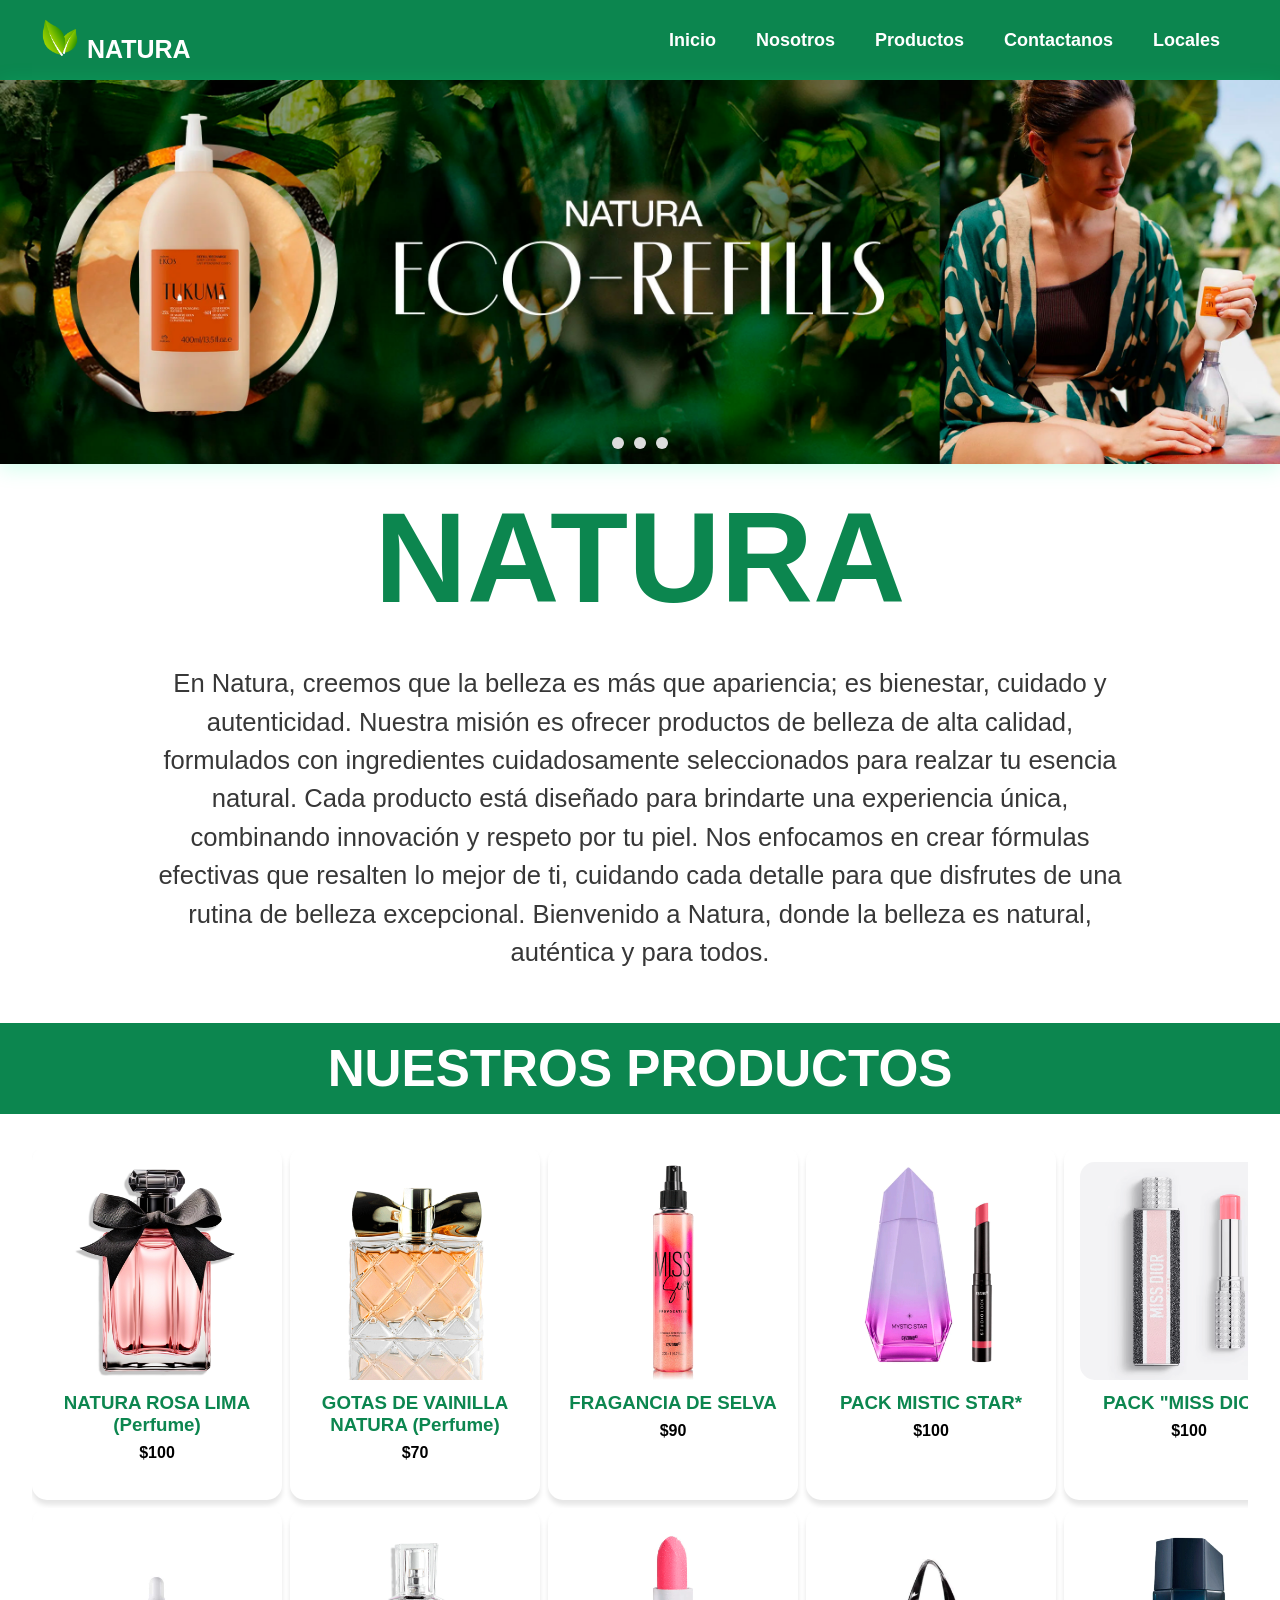
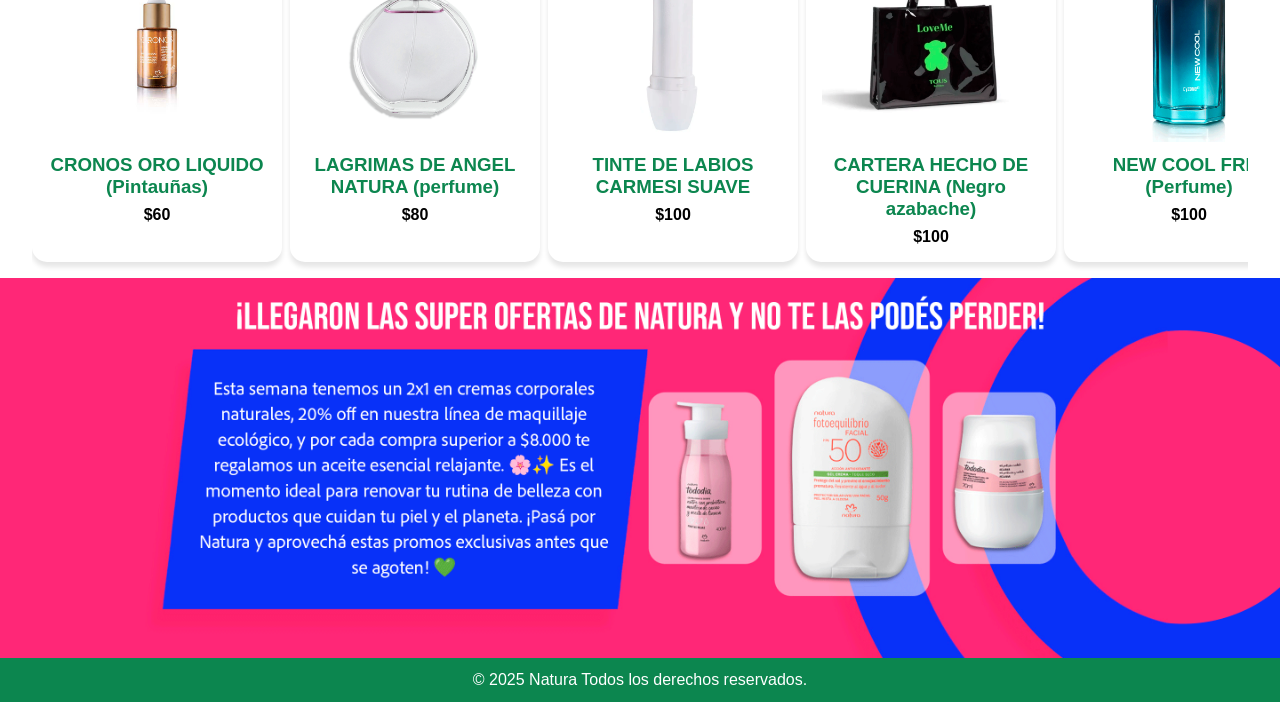
<file: index.html>
<!DOCTYPE html>
<html lang="es">
<head>
    <meta charset="UTF-8">
    <meta name="viewport" content="width=device-width, initial-scale=1.0">
    <title>NATURA</title>
    <link rel="stylesheet" href="style.css">
</head>
<body>
    
    <header>
        <div class="content">
            <div class="menu container">     
                <a href="index.html" class="logo"><img src="img/logo.png" alt="" width="40px" height=" 40px"> natura</a>
                <input type="checkbox" id="menu" />
                <label for="menu">
                    <img src="img/menu.png" class="menu-icono" alt="">
                </label>
                <nav class="navbar">
                    <ul>
                        <li><a href="index.html">Inicio</a></li>
                        <li><a href="nosotros.html">Nosotros</a></li>
                        <li><a href="Productos.html">Productos</a></li>
                        <li><a href="contactanos.html">Contactanos</a></li>
                        <li><a href="locales.html">Locales</a></li>
                    </ul>
                </nav>
            </div>
        </div>
    </header>


    <!-- carrusel-->

    <div class="carousel">

        <!-- Inputs -->
        <input type="radio" name="slides" id="slide1" checked>
        <input type="radio" name="slides" id="slide2">
        <input type="radio" name="slides" id="slide3">
      
        <!-- Imágenes -->
        <div class="slides">
          <div class="slide s1">
            <img src="img/banner.jpg" alt="Imagen 1">
          </div>
          <div class="slide">
            <img src="img/img2.png" alt="Imagen 2">
          </div>
          <div class="slide">
            <img src="img/img3.png" alt="Imagen 3">
          </div>
        </div>
      
        <!-- Controles -->
        <div class="navigation">
          <label for="slide1"></label>
          <label for="slide2"></label>
          <label for="slide3"></label>
        </div>
      
      </div>


     <div>
            <h1 class="titulo2">NATURA</h1>
            <h2 class="texto2">En Natura, creemos que la belleza es más que apariencia; es bienestar, cuidado y autenticidad. Nuestra misión es ofrecer productos de belleza de alta calidad, formulados con ingredientes cuidadosamente seleccionados para realzar tu esencia natural.

                Cada producto está diseñado para brindarte una experiencia única, combinando innovación y respeto por tu piel. Nos enfocamos en crear fórmulas efectivas que resalten lo mejor de ti, cuidando cada detalle para que disfrutes de una rutina de belleza excepcional.

                Bienvenido a Natura, donde la belleza es natural, auténtica y para todos.</h2>
     </div>

     <!--productos-->

     <header class="tienda_titulo">
        <h1>NUESTROS PRODUCTOS</h1>
    </header>
    
      <section class="carousel-section-2">
        
        <div class="carousel-2">
          <!-- Producto 1 -->
          <div class="producto">
            <a href="/Productos.html">
                <img src="img/p1.jpg" alt="Producto 1">
                <h3>NATURA ROSA LIMA (Perfume)</h3>
                <span>$100</span>
            </a>
          </div>
          <!-- Producto 2 -->
          <div class="producto">
            <a href="/Productos.html">
                <img src="img/p2.jpg" alt="Producto 2">
                <h3>CRONOS ORO LIQUIDO (Pintauñas)</h3>
                <span>$60</span>
            </a>
          </div>
          <!-- Producto 3 -->
          <div class="producto">
            <a href="/Productos.html">
                <img src="img/p3.png" alt="Producto 3">
                <h3>GOTAS DE VAINILLA NATURA (Perfume)</h3>
                <span>$70</span>
            </a>
          </div>
          <!-- Producto 4 -->
          <div class="producto">
            <a href="/Productos.html">
                <img src="img/p4.png" alt="Producto 4">
                <h3>LAGRIMAS DE ANGEL NATURA (perfume)</h3>
                <span>$80</span>
            </a>
          </div>
          <!-- Producto 5 -->
          <div class="producto">
            <a href="/Productos.html">
                <img src="img/p5.png" alt="Producto 5">
                <h3>FRAGANCIA DE SELVA</h3>
                <span>$90</span>
            </a>
          </div>
          <!-- Producto 6 -->
          <div class="producto">
            <a href="/Productos.html">
                <img src="img/p6.png" alt="Producto 6">
                <h3>TINTE DE LABIOS CARMESI SUAVE</h3>
                <span>$100</span>
            </a>
          </div>
          <!-- Producto 7 -->
          <div class="producto">
            <a href="/Productos.html">
                <img src="img/p7.png" alt="Producto 7">
                <h3>PACK MISTIC STAR*</h3>
                <span>$100</span>
            </a>
          </div>
          <!-- Producto 8 -->
          <div class="producto">
            <a href="/Productos.html">
                <img src="img/p8.png" alt="Producto 8">
                <h3>CARTERA HECHO DE CUERINA (Negro azabache)</h3>
                <span>$100</span>
            </a>
          </div>
          <!-- Producto 9 -->
          <div class="producto">
            <a href="/Productos.html">
                <img src="img/p9.png" alt="Producto 9">
                <h3>PACK "MISS DIOR"</h3>
                <span>$100</span>
            </a>
          </div>
          <!-- Producto 10 -->
          <div class="producto">
            <a href="/Productos.html">
                <img src="img/p10.png" alt="Producto 10">
                <h3>NEW COOL FRIO (Perfume)</h3>
                <span>$100</span>
            </a>
          </div>
        </div>
      </section>

     <!--baner-->

    <div class="banner">
        <img src="img/img3.png" alt="" height="100%" width="100%">
    </div>

     <footer class="coopyrigth">
        <center>
            <p>&copy; 2025 Natura Todos los derechos reservados.</p>
        </center>
    </footer>
</body>
</html>
</file>
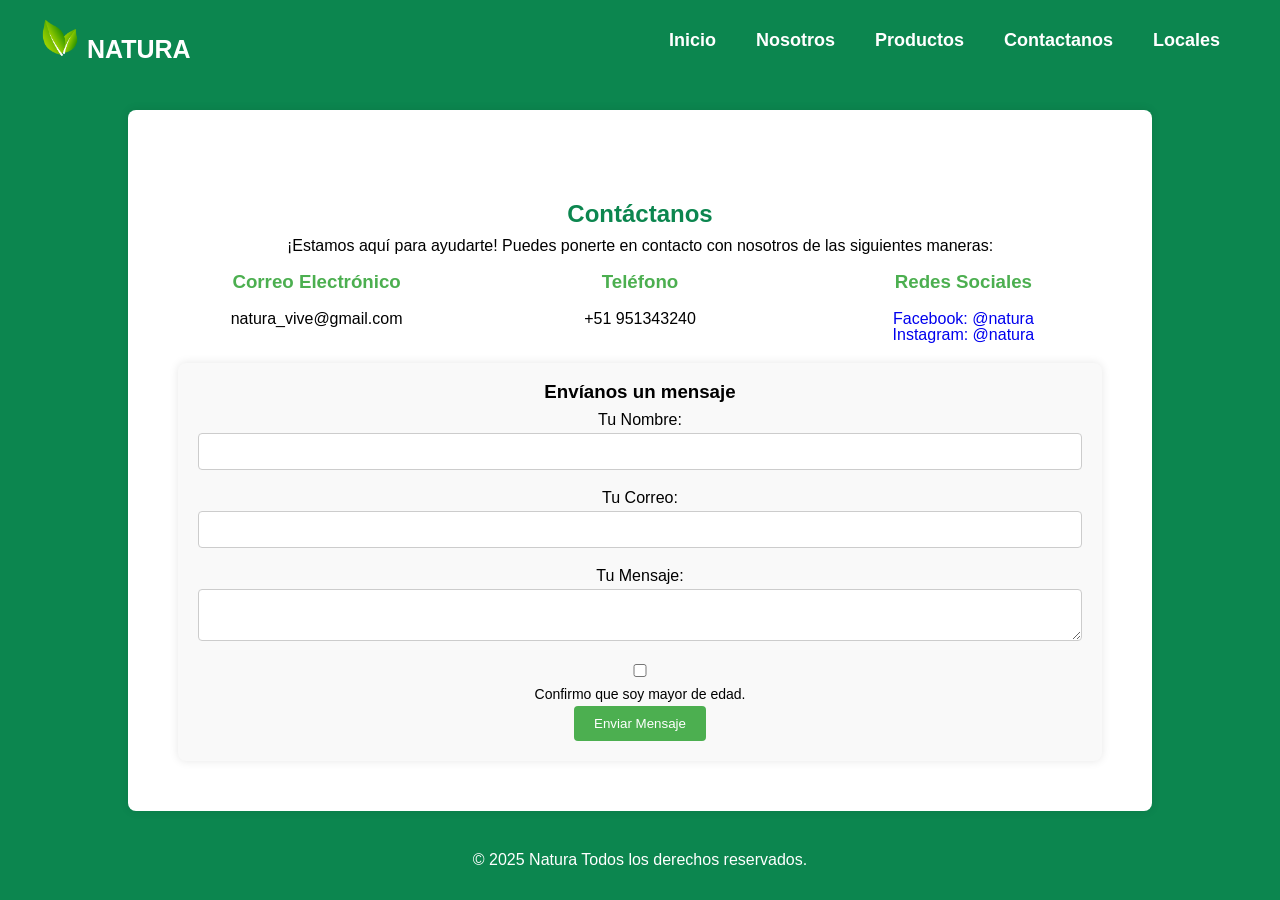
<file: contactanos.html>
<!DOCTYPE html>
<html lang="en">
<head>
    <meta charset="UTF-8">
    <meta name="viewport" content="width=device-width, initial-scale=1.0">
    <title>Document</title>
    <link rel="stylesheet" href="style_contactanos.css">
</head>
<body>
    
      
    <header>
        <div class="content">
            <div class="menu container">     
                <a href="index.html" class="logo"><img src="img/logo.png" alt="" width="40px" height=" 40px"> natura</a>
                <input type="checkbox" id="menu" />
                <label for="menu">
                    <img src="img/menu.png" class="menu-icono" alt="">
                </label>
                <nav class="navbar">
                    <ul>
                        <li><a href="index.html">Inicio</a></li>
                        <li><a href="nosotros.html">Nosotros</a></li>
                        <li><a href="Productos.html">Productos</a></li>
                        <li><a href="contactanos.html">Contactanos</a></li>
                        <li><a href="locales.html">Locales</a></li>
                    </ul>
                </nav>
            </div>
        </div>
    </header>

    <section id="contacto">
        <h2>Contáctanos</h2>
        <p>¡Estamos aquí para ayudarte! Puedes ponerte en contacto con nosotros de las siguientes maneras:</p>
        
        <div class="medios">
            <div class="medio">
                <h3>Correo Electrónico</h3>
                <p>natura_vive@gmail.com</p>
            </div>
            <div class="medio">
                <h3>Teléfono</h3>
                <p>+51 951343240</p>
            </div>
            <div class="medio">
                <h3>Redes Sociales</h3>
                <p><a href="https://www.facebook.com/natura.peru/?locale=es_LA">Facebook: @natura</a></p>
                <p><a href="https://www.instagram.com/natura.peru/?hl=es">Instagram: @natura</a></p>
            </div>
        </div>

        <div class="formulario">
            <h3>Envíanos un mensaje</h3>
            <form id="contactForm" action="#" method="post" onsubmit="return validarFormulario()">
                <label for="nombre">Tu Nombre:</label>
                <input type="text" id="nombre" name="nombre" required>

                <label for="email">Tu Correo:</label>
                <input type="email" id="email" name="email" required>

                <label for="mensaje">Tu Mensaje:</label>
                <textarea id="mensaje" name="mensaje" required></textarea>

                <!-- Checkbox para confirmar mayor de edad -->
                <div class="checkbox-container">
                    <label>
                        <input type="checkbox" id="mayorEdad" name="mayorEdad">
                        Confirmo que soy mayor de edad.
                    </label>
                </div>

                <button type="submit">Enviar Mensaje</button>
            </form>
        </div>

    </section>

    <script>
        function validarFormulario() {
            const checkbox = document.getElementById('mayorEdad');
            if (!checkbox.checked) {
                alert('PORFAVOR CONFIRMA TU EDAD');
                return false;  // Evita que el formulario se envíe
            }
            return true;  // Permite que el formulario se envíe
        }
    </script>

    <footer class="coopyrigth">
        <center>
            <p>&copy; 2025 Natura Todos los derechos reservados.</p>
        </center>
    </footer>

</body>
</html>
</file>
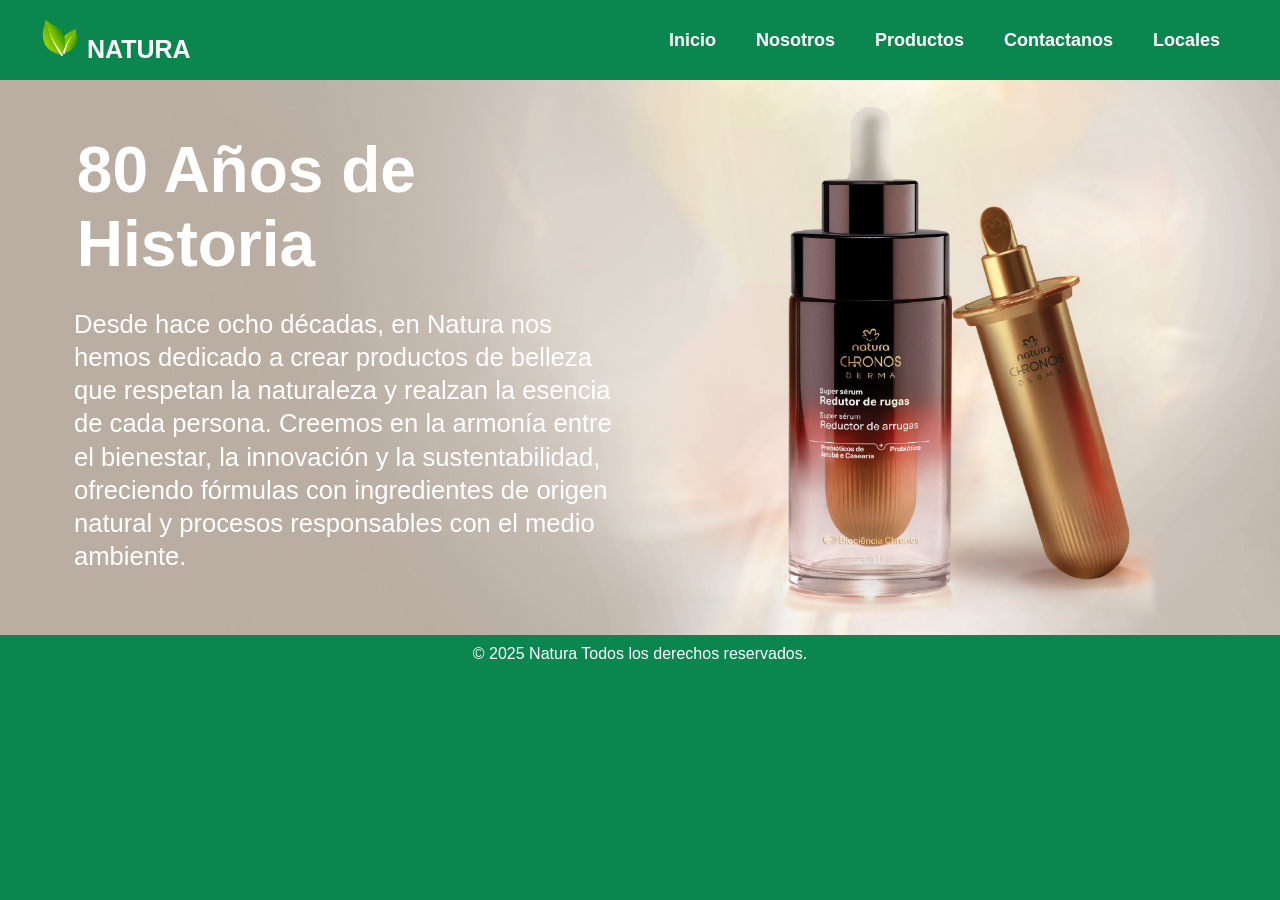
<file: nosotros.html>
<!DOCTYPE html>
<html lang="es">
<head>
    <meta charset="UTF-8">
    <meta name="viewport" content="width=device-width, initial-scale=1.0">
    <title>menus</title>
    <link rel="stylesheet" href="style_nosotros.css">
</head>
<body>
     
    <header>
        <div class="content">
            <div class="menu container">     
                <a href="index.html" class="logo"><img src="img/logo.png" alt="" width="40px" height=" 40px"> natura</a>
                <input type="checkbox" id="menu" />
                <label for="menu">
                    <img src="img/menu.png" class="menu-icono" alt="">
                </label>
                <nav class="navbar">
                    <ul>
                        <li><a href="index.html">Inicio</a></li>
                        <li><a href="nosotros.html">Nosotros</a></li>
                        <li><a href="Productos.html">Productos</a></li>
                        <li><a href="contactanos.html">Contactanos</a></li>
                        <li><a href="locales.html">Locales</a></li>
                    </ul>
                </nav>
            </div>
        </div>
    </header>
    
    <div class="contenedor">
            <img src="img/nosotros1.jpg" alt="img/nosotros1.jpg" height="100%" width="100%">
            <p class="texto1">80 Años de Historia</p>
            <p class="texto3">Desde hace ocho décadas, en Natura nos hemos dedicado a crear productos de belleza que respetan la naturaleza y realzan la esencia de cada persona. Creemos en la armonía entre el bienestar, la innovación y la sustentabilidad, ofreciendo fórmulas con ingredientes de origen natural y procesos responsables con el medio ambiente.</p>
            
    </div>

    <footer class="coopyrigth">
        <center>
            <p>&copy; 2025 Natura Todos los derechos reservados.</p>
        </center>
    </footer>

</body>
</html>
</file>
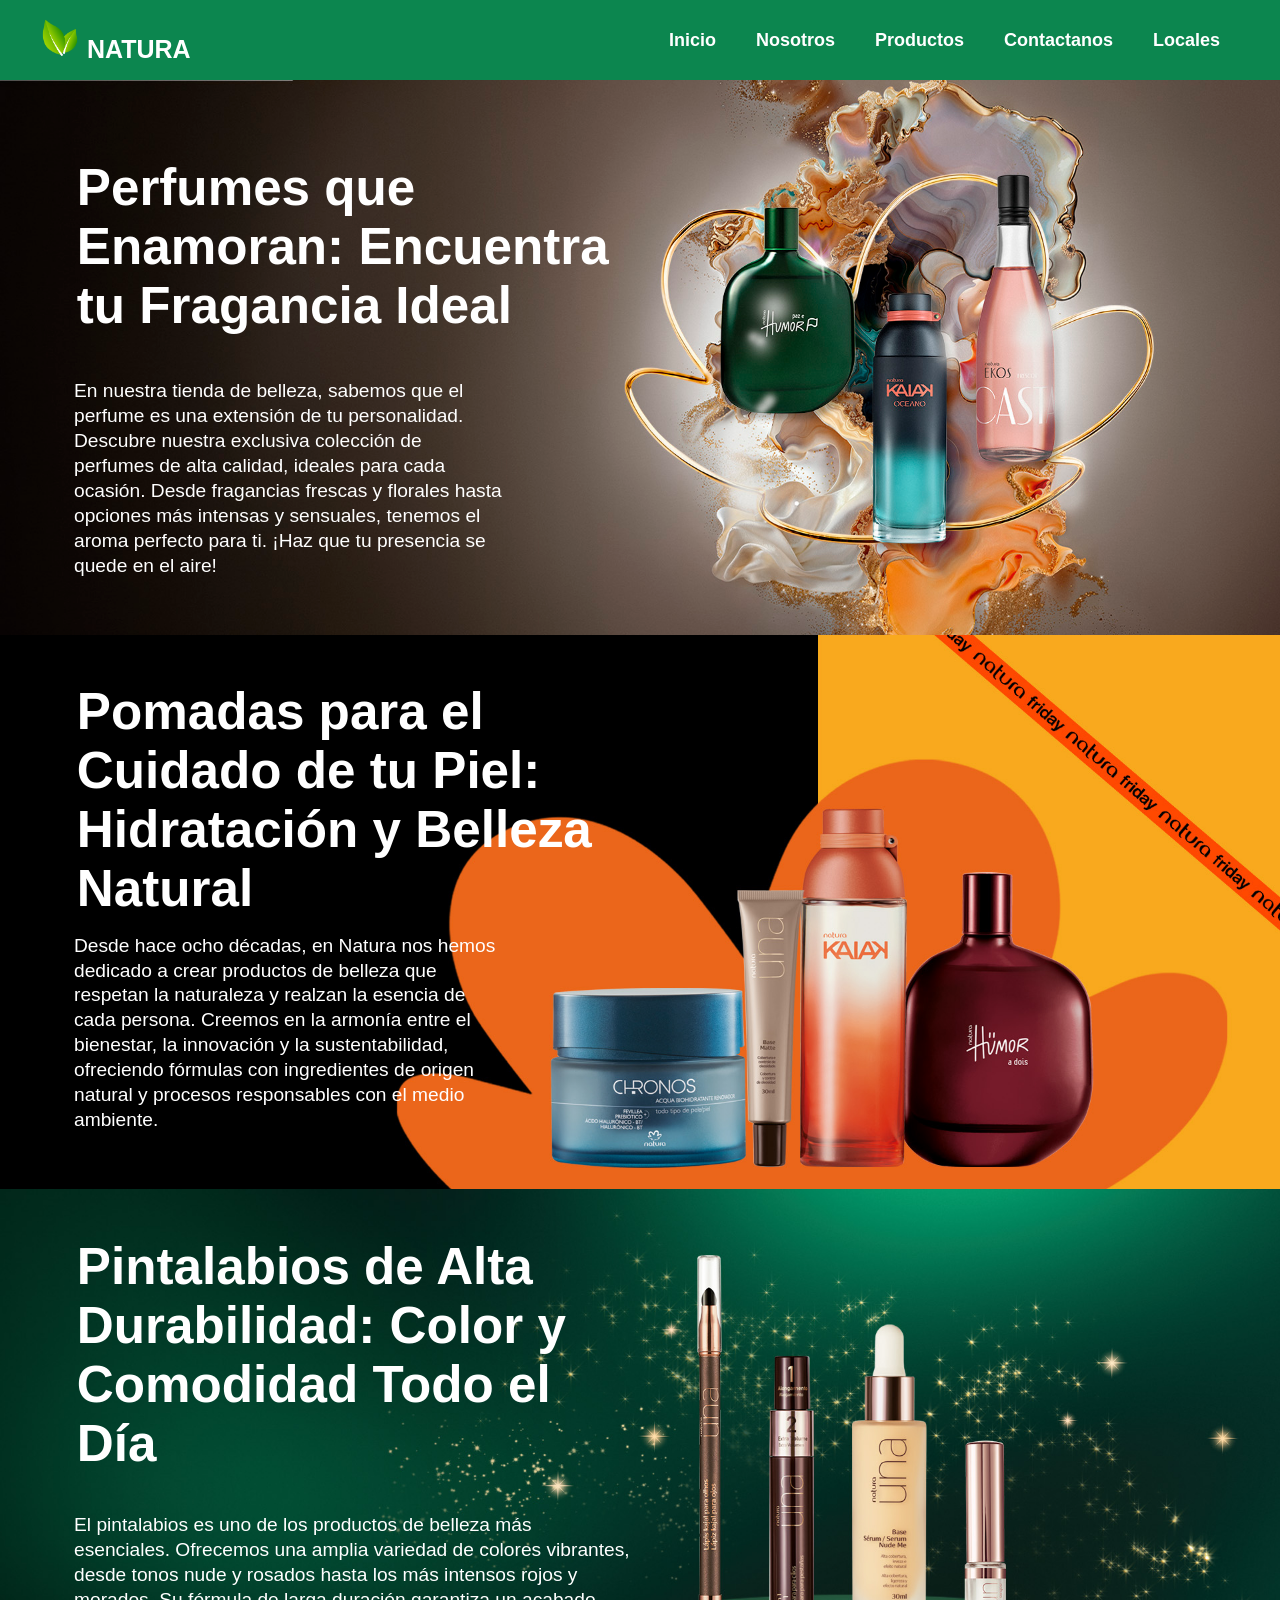
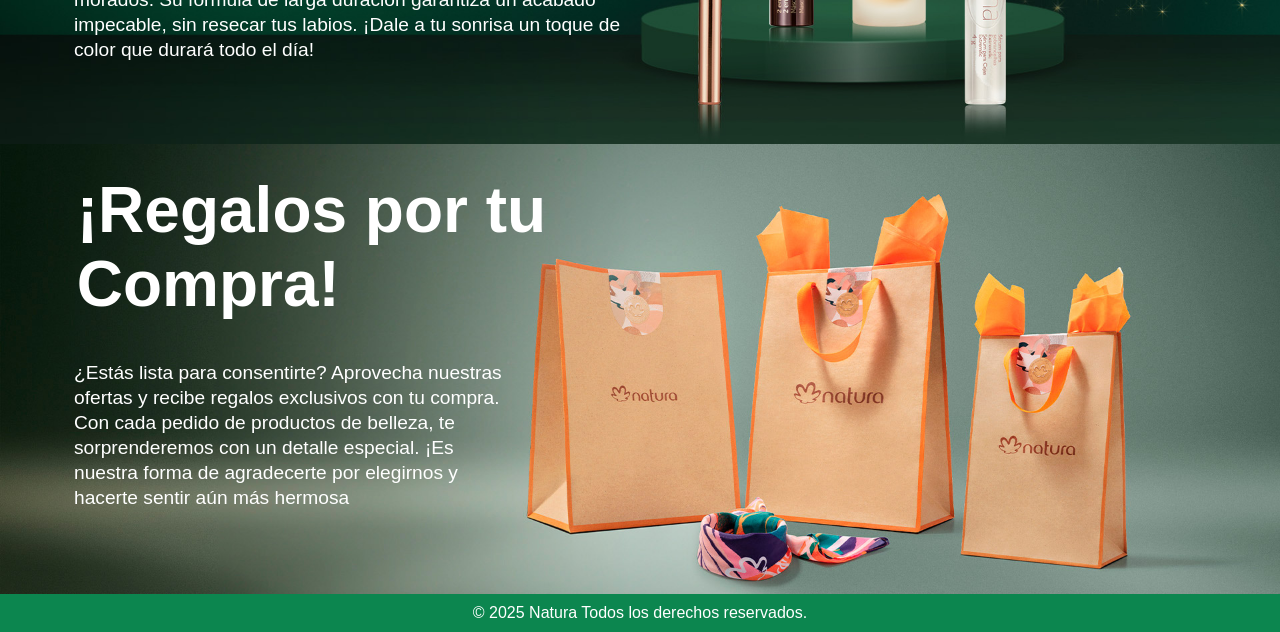
<file: Productos.html>
<!DOCTYPE html>
<html lang="en">
<head>
    <meta charset="UTF-8">
    <meta name="viewport" content="width=device-width, initial-scale=1.0">
    <title>Productos</title>
    <link rel="stylesheet" href="style_productos.css">
</head>
<body>
      
    <header>
        <div class="content">
            <div class="menu container">     
                <a href="index.html" class="logo"><img src="img/logo.png" alt="" width="40px" height=" 40px"> natura</a>
                <input type="checkbox" id="menu" />
                <label for="menu">
                    <img src="img/menu.png" class="menu-icono" alt="">
                </label>
                <nav class="navbar">
                    <ul>
                        <li><a href="index.html">Inicio</a></li>
                        <li><a href="nosotros.html">Nosotros</a></li>
                        <li><a href="Productos.html">Productos</a></li>
                        <li><a href="contactanos.html">Contactanos</a></li>
                        <li><a href="locales.html">Locales</a></li>
                    </ul>
                </nav>
            </div>
        </div>
    </header>

    <a href="index.html">
        <div class="contenedor">
                <img src="img/producto1.jpg" alt="img/producto1.jpg" height="100%" width="100%">
                <p class="texto1">Perfumes que Enamoran: Encuentra tu Fragancia Ideal</p>
                <p class="texto3">En nuestra tienda de belleza, sabemos que el perfume es una extensión de tu personalidad. Descubre nuestra exclusiva colección de perfumes de alta calidad, ideales para cada ocasión. Desde fragancias frescas y florales hasta opciones más intensas y sensuales, tenemos el aroma perfecto para ti. ¡Haz que tu presencia se quede en el aire!</p>
        </div>

        <div class="contenedor_2">
                <img src="img/producto2.jpg" alt="img/producto2.jpg" height="100%" width="100%">
                <p class="texto1_2">Pomadas para el Cuidado de tu Piel: Hidratación y Belleza Natural</p>
                <p class="texto3_2">Desde hace ocho décadas, en Natura nos hemos dedicado a crear productos de belleza que respetan la naturaleza y realzan la esencia de cada persona. Creemos en la armonía entre el bienestar, la innovación y la sustentabilidad, ofreciendo fórmulas con ingredientes de origen natural y procesos responsables con el medio ambiente.</p>
                
        </div>

        <div class="contenedor3">
                <img src="img/producto3.jpg" alt="img/producto4.jpg" height="100%" width="100%">
                <p class="texto1_3">Pintalabios de Alta Durabilidad: Color y Comodidad Todo el Día</p>
                <p class="texto3_3">El pintalabios es uno de los productos de belleza más esenciales. Ofrecemos una amplia variedad de colores vibrantes, desde tonos nude y rosados hasta los más intensos rojos y morados. Su fórmula de larga duración garantiza un acabado impecable, sin resecar tus labios. ¡Dale a tu sonrisa un toque de color que durará todo el día!</p>
                
        </div>

        <div class="contenedor4">
                <img src="img/producto4.jpg" alt="img/producto4.jpg" height="100%" width="100%">
                <p class="texto1_4">¡Regalos por tu Compra!</p>
                <p class="texto3_4">¿Estás lista para consentirte? Aprovecha nuestras ofertas y recibe regalos exclusivos con tu compra. Con cada pedido de productos de belleza, te sorprenderemos con un detalle especial. ¡Es nuestra forma de agradecerte por elegirnos y hacerte sentir aún más hermosa</p>
                
        </div>
    </a>    

    <footer class="coopyrigth">
        <center>
            <p>&copy; 2025 Natura Todos los derechos reservados.</p>
        </center>
    </footer>
</body>
</html>
</file>
<file: style.css>
* {
    margin: 0;
    padding: 0;
    box-sizing: border-box;
    text-decoration: none;
    list-style: none;
}


.titulo2 {
    text-align: center;
    font-family: Arial, Helvetica, sans-serif;
    font-size: 10dvw;
    text-transform: capitalize;
    color: #0c864f;
    font-weight: bolder;
    position: static;
    top: 30%;
    padding: 20px;
}

.texto2 {
    font-family: 'Franklin Gothic Medium', 'Arial Narrow', Arial, sans-serif;
    text-align: center;
    font-size: 2dvw;
    font-style: normal;
    font-weight: lighter;
    margin-left: 10%;
    margin-right: 10%;
    line-height: 3dvw;
    color: #373737;
    padding: 1dvw;
}





body {
    font-family: Arial, Helvetica, sans-serif;
}

.container {
    z-index: 2;
    max-width: 1200px;
    margin: 0 auto;
}

.menu {
    position: absolute;
    top: 10px;
    left: 0;
    right: 0;
    display: flex;
    align-items: center;
    justify-content: space-between;
}

.content {
    z-index: 2;
    background-color: #0c864f;
    min-height: 80px;

}

.banner {
    display: flex;
    margin-top: -2.5%;
    margin-bottom: -2%;
    align-items: center;
}

.logo {
    font-size: 25px;
    color: #ffffff;
    text-transform: uppercase;
    font-weight: bold;

}

.menu .navbar ul li {
    position: relative;
    float: left;
}

.menu .navbar ul li a {
    font-size: 18px;
    padding: 20px;
    color: #ffffff;
    display: block;
    font-weight: bold;
}

.menu .navbar ul li a:hover {
    color: #0feba9;
}

#menu {
    display: none;

}

.menu-icono {
    width: 25px;
}

.menu label {
    cursor: pointer;
    display:  none;
}

@media(max-width:991px) {

    .content {
        min-height: 70px;
    }

    .menu {
        top: 0;
        padding: 20px;
    }

    .menu label {
        display: initial;
    }

    .menu .navbar {
        position: absolute;
        top: 81%;
        left: 0;
        right: 0;
        background-color: #0c864f;
        display: none;
    }

    .menu .navbar ul li {
        width: 100%;
    }

    #menu:checked ~ .navbar {
        display: initial;
    }

}


.coopyrigth {
    color: #ffffff;
    margin-top: 2%;
    padding: 1svw;
    background-color: #0c864f;
}



/* carousel */

.carousel {
    z-index: 1;
    width: 100%;
    height: 100%;
    position: relative;
    overflow: hidden;
    border-radius: 0px;
    box-shadow: 0 4px 20px rgba(0, 255, 157, 0.2);
  }
  
  .slides {
    display: flex;
    width: 100%;
    transition: all 0.5s ease-in-out;
  }
  
  .slide {
    width: 100%;
    flex-shrink: 0;
  }
  
  .slide img {
    width: 100%;
    height: 100%;
    object-fit: cover;
  }
  
  /* Ocultar radio buttons */
  input[type="radio"] {
    display: none;
  }
  
  /* Lógica del carrusel */
  #slide1:checked ~ .slides {
    transform: translateX(0%);
  }
  #slide2:checked ~ .slides {
    transform: translateX(-100%);
  }
  #slide3:checked ~ .slides {
    transform: translateX(-200%);
  }
  
  /* Botones de navegación */
  .navigation {
    position: absolute;
    bottom: 15px;
    left: 50%;
    transform: translateX(-50%);
    display: flex;
    gap: 10px;
  }
  
  .navigation label {
    width: 12px;
    height: 12px;
    background: #ddd;
    border-radius: 50%;
    display: inline-block;
    cursor: pointer;
    transition: background 0.3s;
  }
  
  input:checked + .slides + .navigation label:nth-of-type(1),
  #slide2:checked ~ .navigation label:nth-of-type(2),
  #slide3:checked ~ .navigation label:nth-of-type(3) {
    background: #0c864f;
  }


/* tienda*/

.tienda_titulo {
  background: #0c864f;
  color: white;
  text-align: center;
  margin-top: 3%;
  font-size: 2svw;
  padding: 1rem;
}

.carousel-section-2 {
    padding: 2rem;
  }
  
  .carousel-section-2 h2 {
    margin-bottom: 1rem;
  }
  
  .carousel-2 {
    display: grid;
    grid-auto-flow: column;
    grid-template-rows: repeat(2, 1fr);
    gap: 0.5rem;
    overflow-x: auto;
    scroll-snap-type: x mandatory;
    padding-bottom: 1rem;
  }
  
  .carousel-2::-webkit-scrollbar {
    height: 12px;
  }
  
  .carousel-2::-webkit-scrollbar-thumb {
    background: #0c864f;
    border-radius: 4px;
  }
  
  .producto {
    min-width: 250px;
    max-width: 600px;
    background: #ffffff;
    padding: 1rem;
    color: #0c864f;
    font-family: 'Lucida Sans', 'Lucida Sans Regular', 'Lucida Grande', 'Lucida Sans Unicode', Geneva, Verdana, sans-serif;
    border-radius: 15px;
    scroll-snap-align: start;
    box-shadow: 0 5px 5px rgba(0,0,0,0.1);
    text-align: center;
  }
  
  .producto img {
    border-radius: 15px;
    width: 100%;
  }
  
  .producto h3 {
    margin: 0.5rem 0;
  }
  
  .producto span {
    font-weight: bold;
    color: #000000;
  }


a {
    color: #0c864f;
    text-decoration: none;
 }
</file>
<file: style_contactanos.css>
* {
    margin: 0;
    padding: 0;
    box-sizing: border-box;
    text-decoration: none;
    list-style: none;
}

body {
    font-family: Arial, Helvetica, sans-serif;
    background-color: #0c864f;
}

.container {
    max-width: 1200px;
    margin: 0 auto;
}

.menu {
    position: absolute;
    top: 10px;
    left: 0;
    right: 0;
    display: flex;
    align-items: center;
    justify-content: space-between;
}

.content {
    background-color: #0c864f;
    min-height: 80px;
}


.logo {
    font-size: 25px;
    color: #ffffff;
    text-transform: uppercase;
    font-weight: bold;
}

.menu .navbar ul li {
    position: relative;
    float: left;
    z-index: 1000;
}

.menu .navbar ul li a {
    font-size: 18px;
    padding: 20px;
    color: #FFFFFF;
    display: block;
    font-weight: bold;
}

.menu .navbar ul li a:hover {
    color: #0feba9;
}

#menu {
    display: none;

}

.menu-icono {
    width: 25px;
}

.menu label {
    cursor: pointer;
    display:  none;
}

@media(max-width:991px) {

    .content {
        min-height: 70px;
    }

    .menu {
        top: 0;
        padding: 20px;
    }

    .menu label {
        display: initial;
    }

    .menu .navbar {
        position: absolute;
        top: 81%;
        left: 0;
        right: 0;
        background-color: #0c864f;
        display: none;
        z-index: 1000;
    }

    .menu .navbar ul li {
        width: 100%;
    }

    #menu:checked ~ .navbar {
        display: initial;
    }

}


body {
    font-family: Arial, sans-serif;
    margin: 0;
    padding: 0;
    
}

h2 {
    color: #0c864f;
    text-align: center;
    margin-top: 30px;
    line-height: 2;
}

/* Sección de contacto */
#contacto {
    background-color: white;
    padding: 50px;
    margin: 30px auto;
    max-width: 80%;
    border-radius: 8px;
    box-shadow: 0 0 10px rgba(0, 0, 0, 0.1);
    align-items: center;
    text-align: center;
    line-height: 1;
}

.medios {
    display: flex;
    justify-content: space-between;
    margin-bottom: 20px;
}

.medio {
    width: 30%;
}

.medio h3 {
    color: #4CAF50;
    margin-bottom: 1px;
    line-height: 3;
}

.formulario {
    background-color: #f9f9f9;
    padding: 20px;
    border-radius: 8px;
    box-shadow: 0 0 10px rgba(0, 0, 0, 0.1);
}

.formulario label {
    display: block;
    margin: 10px 0 5px;
}

.formulario input, .formulario textarea {
    width: 100%;
    padding: 10px;
    margin-bottom: 10px;
    border: 1px solid #ccc;
    border-radius: 4px;
}

.formulario button {
    background-color: #4CAF50;
    color: white;
    border: none;
    padding: 10px 20px;
    border-radius: 4px;
    cursor: pointer;
}


.formulario button:hover {
    background-color: #45a049;
}

.checkbox-container {
    margin-top: 10px;
    align-items: baseline;
    display: block;
}

.mensaje {
    max-width: 80%;
}

.checkbox-container label {
    color: #000000;
    font-size: 14px;
    align-items: center;
}



.coopyrigth {
    color: #FFFFFF;
    padding: 10px;
}
</file>
<file: style_nosotros.css>
* {
    margin: 0;
    padding: 0;
    box-sizing: border-box;
    text-decoration: none;
    list-style: none;
}

body {
    font-family: Arial, Helvetica, sans-serif;
    background-color: #0c864f;
}

.container {
    max-width: 1200px;
    margin: 0 auto;
}

.menu {
    position: absolute;
    top: 10px;
    left: 0;
    right: 0;
    display: flex;
    align-items: center;
    justify-content: space-between;
}

.content {
    background-color: #0c864f;
    min-height: 80px;

}


.logo {
    font-size: 25px;
    color: #ffffff;
    text-transform: uppercase;
    font-weight: bold;
}

.menu .navbar ul li {
    position: relative;
    float: left;
    z-index: 1000;
}

.menu .navbar ul li a {
    font-size: 18px;
    padding: 20px;
    color: #FFFFFF;
    display: block;
    font-weight: bold;
}

.menu .navbar ul li a:hover {
    color: #0feba9;
}

#menu {
    display: none;

}

.menu-icono {
    width: 25px;
}

.menu label {
    cursor: pointer;
    display:  none;
}

@media(max-width:991px) {

    .content {
        min-height: 70px;
    }

    .menu {
        top: 0;
        padding: 20px;
    }

    .menu label {
        display: initial;
    }

    .menu .navbar {
        position: absolute;
        top: 81%;
        left: 0;
        right: 0;
        background-color: #0c864f;
        display: none;
        z-index: 1000;
    }

    .menu .navbar ul li {
        width: 100%;
    }

    #menu:checked ~ .navbar {
        display: initial;
    }

}




.contenedor {
    display: block;
    align-items: center;
    position: relative;
    width: 100%;
    margin: 0 auto;
}

.contenedor img {
    width: 100%;
    height: auto;
    display: block;
}

.texto1 {
    position: absolute;
    top: 23%;
    left: 5%;
    transform: translateY(-50%);
    font-size: 5vw;
    color: #ffffff;
    font-family: Arial, Helvetica, sans-serif;
    font-weight: bold;
    padding: 1vw;
    text-align: left;
    margin-right: 50%;
}

.texto3 {
    position: absolute;
    top: 65%;
    left: 5%;
    transform: translateY(-50%);
    color: #ffffff;
    font-family: 'Franklin Gothic Medium', 'Arial Narrow', Arial, sans-serif;
    font-weight: lighter;
    font-size: 2vw;
    margin-right: 50%;
    padding: 10px;
    line-height: 130%;
}


.coopyrigth {
    color: #FFFFFF;
    padding: 10px;
}
</file>
<file: style_productos.css>
* {
    margin: 0;
    padding: 0;
    box-sizing: border-box;
    text-decoration: none;
    list-style: none;
}

body {
    font-family: Arial, Helvetica, sans-serif;
    background-color: #0c864f;
}

.container {
    max-width: 1200px;
    margin: 0 auto;
}

.menu {
    position: absolute;
    top: 10px;
    left: 0;
    right: 0;
    display: flex;
    align-items: center;
    justify-content: space-between;
}

.content {
    background-color: #0c864f;
    min-height: 80px;

}


.logo {
    font-size: 25px;
    color: #ffffff;
    text-transform: uppercase;
    font-weight: bold;
}

.menu .navbar ul li {
    position: relative;
    float: left;
    z-index: 1000;
}

.menu .navbar ul li a {
    font-size: 18px;
    padding: 20px;
    color: #FFFFFF;
    display: block;
    font-weight: bold;
}

.menu .navbar ul li a:hover {
    color: #0feba9;
}

#menu {
    display: none;

}

.menu-icono {
    width: 25px;
}

.menu label {
    cursor: pointer;
    display:  none;
}

@media(max-width:991px) {

    .content {
        min-height: 70px;
    }

    .menu {
        top: 0;
        padding: 20px;
    }

    .menu label {
        display: initial;
    }

    .menu .navbar {
        position: absolute;
        top: 81%;
        left: 0;
        right: 0;
        background-color: #0c864f;
        display: none;
        z-index: 1000;
    }

    .menu .navbar ul li {
        width: 100%;
    }

    #menu:checked ~ .navbar {
        display: initial;
    }

}


a {
    color: #FFFFFF;
    text-decoration: none;
}

.contenedor {
    text-decoration-color: #0c864f;
    display: block;
    align-items: center;
    position: relative;
    width: 100%;
    margin: 0 auto;
}

.contenedor img {
    width: 100%;
    height: auto;
    display: block;
}

.texto1 {
    position: absolute;
    top: 23%;
    left: 5%;
    transform: translateY(-50%);
    font-size: 4vw;
    color: #ffffff;
    font-family: Arial, Helvetica, sans-serif;
    font-weight: bold;
    padding: 1vw;
    text-align: left;
    margin-right: 50%;
    margin-top: 3%;
}

.texto3 {
    position: absolute;
    top: 65%;
    left: 5%;
    transform: translateY(-50%);
    color: #ffffff;
    font-family: 'Franklin Gothic Medium', 'Arial Narrow', Arial, sans-serif;
    font-weight: lighter;
    font-size: 1.5vw;
    margin-right: 60%;
    margin-top: 3%;
    padding: 10px;
    line-height: 130%;
}



.contenedor_2 {
    display: block;
    align-items: center;
    position: relative;
    width: 100%;
    margin: 0 auto;
}

.contenedor_2 img {
    width: 100%;
    height: auto;
    display: block;
}

.texto1_2 {
    position: absolute;
    top: 23%;
    left: 5%;
    transform: translateY(-50%);
    font-size: 4vw;
    color: #ffffff;
    font-family: Arial, Helvetica, sans-serif;
    font-weight: bold;
    padding: 1vw;
    text-align: left;
    margin-right: 50%;
    margin-top: 3%;
}

.texto3_2 {
    position: absolute;
    top: 65%;
    left: 5%;
    transform: translateY(-50%);
    color: #ffffff;
    font-family: 'Franklin Gothic Medium', 'Arial Narrow', Arial, sans-serif;
    font-weight: lighter;
    font-size: 1.5vw;
    margin-right: 60%;
    margin-top: 3%;
    padding: 10px;
    line-height: 130%;
}



.contenedor3 {
    display: block;
    align-items: center;
    position: relative;
    width: 100%;
    margin: 0 auto;
}

.contenedor3 img {
    width: 100%;
    height: auto;
    display: block;
}

.texto1_3 {
    position: absolute;
    top: 23%;
    left: 5%;
    transform: translateY(-50%);
    font-size: 4vw;
    color: #ffffff;
    font-family: Arial, Helvetica, sans-serif;
    font-weight: bold;
    padding: 1vw;
    text-align: left;
    margin-right: 50%;
    margin-top: 3%;
}

.texto3_3 {
    position: absolute;
    top: 65%;
    left: 5%;
    transform: translateY(-50%);
    color: #ffffff;
    font-family: 'Franklin Gothic Medium', 'Arial Narrow', Arial, sans-serif;
    font-weight: lighter;
    font-size: 1.5vw;
    margin-right: 50%;
    margin-top: 3%;
    padding: 10px;
    line-height: 130%;
}




.contenedor4 {
    display: block;
    align-items: center;
    position: relative;
    width: 100%;
    margin: 0 auto;
}

.contenedor4 img {
    width: 100%;
    height: auto;
    display: block;
    align-items: center;
}

.texto1_4 {
    position: absolute;
    top: 23%;
    left: 5%;
    transform: translateY(-50%);
    font-size: 5vw;
    color: #ffffff;
    font-family: Arial, Helvetica, sans-serif;
    font-weight: bold;
    padding: 1vw;
    text-align: left;
    margin-right: 50%;
}

.texto3_4 {
    position: absolute;
    top: 65%;
    left: 5%;
    transform: translateY(-50%);
    color: #ffffff;
    font-family: 'Franklin Gothic Medium', 'Arial Narrow', Arial, sans-serif;
    font-weight: lighter;
    font-size: 1.5vw;
    margin-right: 60%;
    padding: 10px;
    line-height: 130%;
}




.coopyrigth {
    color: #FFFFFF;
    padding: 10px;
}
</file>
